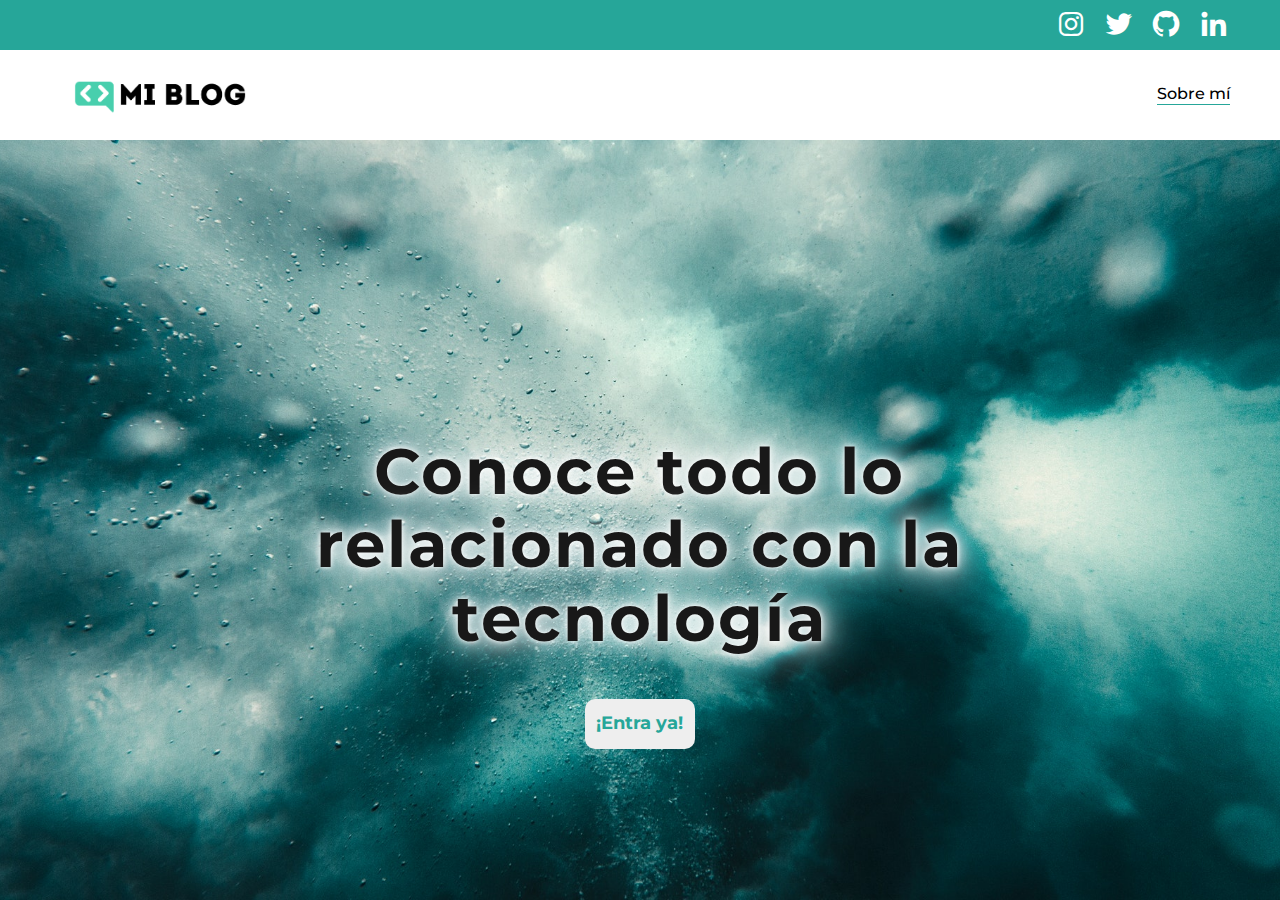
<file: index.html>
<!DOCTYPE html>
<html lang="en">
    <meta charset="UTF-8">
    <meta http-equiv="X-UA-Compatible" content="IE=edge">
    <meta name="viewport" content="width=device-width, initial-scale=1.0">
    <!--FONTS-->
    <link rel="preconnect" href="https://fonts.googleapis.com">
    <link rel="preconnect" href="https://fonts.gstatic.com" crossorigin>
    <link href="https://fonts.googleapis.com/css2?family=Montserrat:wght@300;400;500;700&display=swap" rel="stylesheet">    
    <!--CSS-->
    <link rel="stylesheet" href="./css/normalize.css">
    <link href='https://unpkg.com/boxicons@2.1.1/css/boxicons.min.css' rel='stylesheet'>

    <link rel="stylesheet" href="./css/main.css">
    <link rel="stylesheet" href="./css/media-queries.css">


    <title>Mi Blog | Camilo Valencia</title>
</head>
<body>
    <header>
        <!--Redes Sociales-->
        <section class="header-icons-container">
            <div class="icons">
                <a href="https://www.instagram.com/valenciajcamilo/" target="_blank">
                    <i class='bx bxl-instagram header-icons' data-title="Instagram"></i> 
                </a>
                <a href="https://twitter.com/Valenciajcamilo" target="_blank">
                    <i class='bx bxl-twitter header-icons' data-title="Twitter"></i>                
                </a>
                <a href="https://github.com/ValenciaJCamilo" target="_blank">
                    <i class='bx bxl-github header-icons' data-title="GitHub"></i> 
                </a>               
                <a href="https://www.linkedin.com/in/ValenciaJCamilo/" target="_blank">
                    <i class='bx bxl-linkedin header-icons' data-title="LinkedIn"></i>  
                </a>
            </div>
        </section>
        <!--Header principal-->
        <nav>
            <section class="nav-logo-container">
                <a href="#">
                    <img src="./assets/img/sections/Logo-negro.png" alt="Logo del blog">
                </a>
            </section>
            <section class="profile-link">
                <a href="https://valenciajcamilo.github.io/Portafolio/" target="_blank">Sobre mí</a>
            </section>
        </nav>
    </header>

    <main class="home-main">
        <section>
            <h1 class="home-main-text">Conoce todo lo relacionado con la tecnología</h1>
            <a class="home-main-button" href="./blogs.html">¡Entra ya!</a>
        </section>
    </main>
</body>
</html>
</file>
<file: css/main.css>
/*========== VARIABLES ===========*/
:root{
    /*Light Color*/
    --primary-color:#26A699;
    --icons-color:white;
    --text-color:black;
    /*Font and typography*/
    --body-font: 'Montserrat', sans-serif;
}

/*========== ESTILOS INICIALES ===========*/
body{
    font-family: var(--body-font);
}

.grid-container{
    max-width: 1100px;
    margin:auto;
}

a{
    text-decoration: none;
    display: inline;
    color:black;
}

/*========== ESTILOS ATRIBUTO DATA-TITLE ===========*/
[data-title]:hover:after {
    opacity: 1;
    transition: all 0.1s ease 0.5s;
    visibility: visible;
}
[data-title]:after {
    content: attr(data-title);
    background-color: #333;
    color: #fff;
    position: absolute;
    padding: 3px 3px;
    bottom: -1.7em;
    left: auto;
    right: 10%;
    white-space: nowrap;
    box-shadow: 1px 1px 3px #222222;
    opacity: 0;
    z-index: 99999;
    visibility: hidden;
    border-radius: 6px;
    font: small var(--body-font);
}
[data-title] {
    position: relative;
}

/*========== HEADER ===========*/
/*Header Section*/
header {
    width: 100%;
    display: grid;
    grid-template-rows: 50px 90px;
}
header .header-icons-container {
    width: 100%;
    display: flex;
    background-color: var(--primary-color);
    justify-content: flex-end;
    align-items: center;
}
header .header-icons-container .icons {
    margin-right: 50px;
    display: flex;
    justify-content: space-between;
    width: 175px;
}
header .header-icons{
    font-size: 2rem;
    transition: all 0.2s ease-in-out;
    color:var(--icons-color);
}
header .header-icons:hover{
    transform: scale(1.3);    
}
/*Nav Section*/
nav{
    display:grid;
    grid-template-columns: 1fr 1fr;
    height: 90px;
}
nav .nav-logo-container{
    margin-left: 50px;
}
nav .nav-logo-container img{
    width: 220px;
    margin-top: 10px;
}
nav .profile-link{
    display:flex;
    align-items: center;
    justify-content: flex-end;
    margin-right: 50px;
}
nav .profile-link a{
    color:var(--text-color);
    font-weight: 500;
    border-bottom: 1px solid var(--primary-color);
    transition: all .2s ease-in;   
}
nav .profile-link a:hover{
    color:var(--primary-color);
    transition: all .2s ease-in;   
    font-weight: 600;
}

/*========== MAIN INDEX===========*/
.home-main{
    display:grid;
    grid-template-columns: 1fr 4fr 1fr;
	height: calc(100vh - 140px);
    background-image: url(../assets/img/sections/Cover.jpg);
    background-position: center;
    background-repeat: no-repeat;
    background-size: cover;
}

.home-main section{
    display: grid;
    grid-column: 2;
    justify-items: center;
    height: 350px;
    margin-top: 28vh;
}

.home-main-text{
    font-size: 4rem;
    letter-spacing: 2px;
    color:rgb(24, 24, 24);
    text-align: center;
    text-shadow: 0 0 5px white,0 0 15px white,0 0 30px white,0 0 50px white;
}

.home-main-button{
    width:110px;
    height: 50px;
    background-color: rgb(238, 238, 238);
    display:grid;
    align-items: center;
    text-align: center;
    font-weight: 700;
    font-size: 18px;
    color:var(--primary-color);
    transition:.1s;
    border-radius: 10px;
}

.home-main-button:hover {
    background-color: #ffffff;
    transform: scale(1.1);
    color:rgb(44, 44, 44);
    box-shadow: 10px 13px 36px -12px rgba(0,0,0,1);
}

/*========== POSTS ===========*/
/*========== MAIN POST ===========*/
.blogs-main{
    display:grid;
}

.blogs-news-container{
    background-color: #e6e9ed;
    padding:0 50px 40px;
}

.blogs-main-news{
    display: grid;
    grid-template-columns: 2fr 2fr;
    grid-template-rows: 2fr;
}

.blogs-main-news h3{
    font-size: 1.6rem;
}

.blogs-new-img-container{
    grid-column: 1;
}

.blogs-news-info-container{
    grid-column: 2;
    margin-top: 20px;
}

.blogs-new-img-container img{
    width:95%;
    border-radius: 10px;
}

.blogs-news-info-container p{
    margin-bottom: 35px;
    letter-spacing: 1px;
    line-height: 18px;
    max-width: 90%;
    text-align: justify;
}



/*========== ÚLTIMOS POST ===========*/

.blogs-posts-container{
    padding: 0 50px 40px;
}

.blogs-posts-container h3{
    border-bottom:1px solid #cdd2da;
    padding-bottom: 20px;
    text-align: center;
    font-size:1.4rem;
}

.blogs-button{
    border:1px solid #48CFAD;
    padding:10px 15px; 
    transition: all .2s ease-out;
    font-size: 12px;   
}

.blogs-button:hover {
	border: 1px solid white;
	color: rgb(0, 0, 0);
    font-weight: 800;
	background-color: #48CFAD;
    transition: all .2s ease-in;   
}

.blogs-posts-container .post-container{
    max-width: 30%;
    margin-bottom: 50px;
}

.wrapper{
    display: flex;
    flex-wrap: wrap;
    justify-content: space-around;
}


.blogs-posts-container .post-container p{
    text-align: justify;
    margin-bottom: 35px;
    line-height: 18px;
}

.blogs-posts-container .post-container img{
    width:100%;
    border-radius: 10px;
}

footer{
    width: 100%;
    height: 80px;
    background-color: #22272d;
    border-top: 35px solid var(--primary-color);
    text-align: center;
}

footer p{
    color:white;
}


/*========== POST PRINCIPAL ===========*/
.blogpost-img-container,
.blogpost-main-container{
    padding: 0 50px 40px;
}

.blogpost-img-container img{
    width:100%;
}

.blogpost-main-container h3{
    border-bottom: 1px solid #cdd2da;
    padding-bottom: 10px;
}

.blogpost-main-container h1{
    text-align: center;
}

.blogpost-main-container p{
    text-align: justify;
    font-size: 1.2rem;
}
.blogpost-main-container ul{
    text-align: justify;
    font-size: 1.2rem;
}

.bpc2 h3{
    text-align: start;
    font-size: 1rem;
}

/*========== CONTACTO ===========*/

.contact-main-container{
    width: 100%;
    min-height: 100px;
    background-color: #e6e9ed;
    text-align: center;
    padding-bottom:50px;
}

.contact-main-container div{
    display: inline-block;
    width:49.5%;
    height: 100%;
}

.contact-main-container div a{
    border-bottom: 1px solid rgb(59, 59, 59);
    padding-bottom: 5px;
    font-weight: 800;
}
.contact-main-container .contact-left, .contact-right{
    text-align: initial;
    margin-top: 50px;
}

.contact-main-container img{
    width: 90px;
}
</file>
<file: css/media-queries.css>
@media (max-width: 900px) {
    .blogs-main-news {
        grid-template-columns: 1fr;
        grid-template-rows: 3fr
    }
    .blogs-new-img-container {
        grid-row: 2;
    }
    .blogs-news-info-container {
        grid-column: 1;
        grid-row: 3;
    }
    .blogs-posts-container .post-container {
        max-width: 45%;
    }
    .blogs-news-info-container p{
        max-width: 100%;
    }
    .blogs-new-img-container img{
        width:100%;
    }

    .contact-main-container{
        padding-top: 15px;
        padding-bottom:20px;
    }
    .contact-main-container div{
        display: flex;
        flex-direction: column;
        justify-content: center;
        align-items: center;
        text-align: center;
        width: 100%;
    }

    .contact-left p, .contact-right p{
        text-align: center;
        width:80%
    }
    .contact-main-container .contact-left, .contact-right{
        margin-top: 10px;
    }
}



@media (max-width: 600px) {
    .blogs-posts-container .post-container {
        max-width: 95%;
    }

    .home-main-text{
        font-size: 2.6rem;
    }
    .home-main section{
        height: 90%;
        margin-top: auto;
    }
}
</file>
